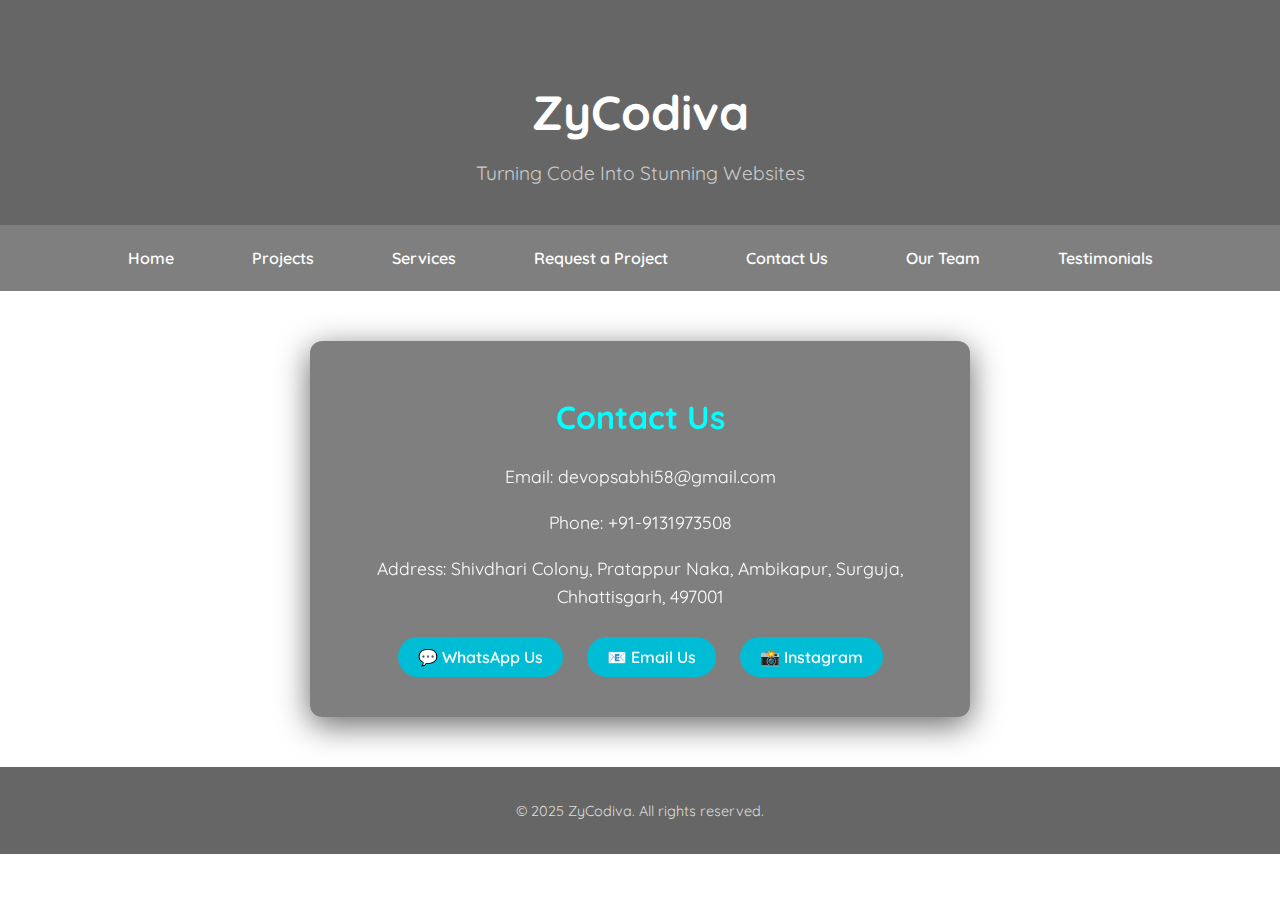
<file: contact.html>
<!DOCTYPE html>
<html lang="en">
<head>
  <meta charset="UTF-8">
  <meta name="viewport" content="width=device-width, initial-scale=1.0">
  <title>ZyCodiva | Contact Us</title>
  <link href="https://fonts.googleapis.com/css2?family=Quicksand:wght@400;600;700&display=swap" rel="stylesheet">
  <link rel="stylesheet" href="style.css">
  <style>
    body {
      margin: 0;
      font-family: 'Quicksand', sans-serif;
      background: url('https://cdn.pixabay.com/photo/2021/03/19/16/31/computer-6106839_1280.jpg') no-repeat center center fixed;
      background-size: cover;
      color: #fff;
    }

    header {
      text-align: center;
      padding: 50px 20px 20px;
      background-color: rgba(0, 0, 0, 0.6);
    }

    header h1 {
      font-size: 3em;
      margin-bottom: 10px;
    }

    header p {
      font-size: 1.2em;
      color: #ccc;
    }

    nav {
      display: flex;
      justify-content: center;
      flex-wrap: wrap;
      background-color: rgba(0, 0, 0, 0.5);
      padding: 15px 0;
    }

    nav a {
      color: #fff;
      margin: 0 15px;
      text-decoration: none;
      font-weight: 600;
      transition: color 0.3s ease;
    }

    nav a:hover {
      color: #00ffff;
    }

    section {
      max-width: 600px;
      margin: 50px auto;
      padding: 30px;
      background: rgba(0, 0, 0, 0.5);
      border-radius: 12px;
      box-shadow: 0 8px 32px rgba(0,0,0,0.6);
      backdrop-filter: blur(10px);
      animation: slideIn 1s ease;
      text-align: center;
    }

    section h2 {
      margin-bottom: 25px;
      font-size: 2em;
      color: #00ffff;
    }

    section p {
      font-size: 1.1em;
      line-height: 1.6em;
    }

    .button {
      display: inline-block;
      margin: 10px;
      padding: 10px 20px;
      color: white;
      background-color: #00bcd4;
      text-decoration: none;
      border-radius: 25px;
      font-weight: 600;
      transition: background-color 0.3s ease;
    }

    .button:hover {
      background-color: #008c9e;
    }

    footer {
      text-align: center;
      padding: 20px;
      font-size: 0.9em;
      color: #ddd;
      background-color: rgba(0, 0, 0, 0.6);
    }

    @keyframes slideIn {
      from {
        opacity: 0;
        transform: translateY(30px);
      }
      to {
        opacity: 1;
        transform: translateY(0);
      }
    }
  </style>
</head>
<body>
  <header>
    <h1>ZyCodiva</h1>
    <p>Turning Code Into Stunning Websites</p>
  </header>

  <nav>
    <a href="index.html">Home</a>
    <a href="projects.html">Projects</a>
    <a href="services.html">Services</a>
    <a href="booking.html">Request a Project</a>
    <a href="contact.html">Contact Us</a>
    <a href="team.html">Our Team</a>
    <a href="testimonials.html">Testimonials</a>
  </nav>

  <section>
    <h2>Contact Us</h2>
    <p>Email: devopsabhi58@gmail.com</p>
    <p>Phone: +91-9131973508</p>
    <p>Address: Shivdhari Colony, Pratappur Naka, Ambikapur, Surguja, Chhattisgarh, 497001</p>

    <!-- WhatsApp Button -->
    <a href="https://wa.me/9" target="_blank" class="button">💬 WhatsApp Us</a>

    <!-- Mail Button -->
    <a href="mailto:devopsabhi58@gmail.com" class="button">📧 Email Us</a>

    <!-- Instagram Button -->
    <a href="https://www.instagram.com/zycodiva?igsh=MWVnNXVnOXl1aTlsOA==" target="_blank" class="button">📸 Instagram</a>
  </section>

  <footer>
    <p>&copy; 2025 ZyCodiva. All rights reserved.</p>
  </footer>
</body>
</html>
</file>
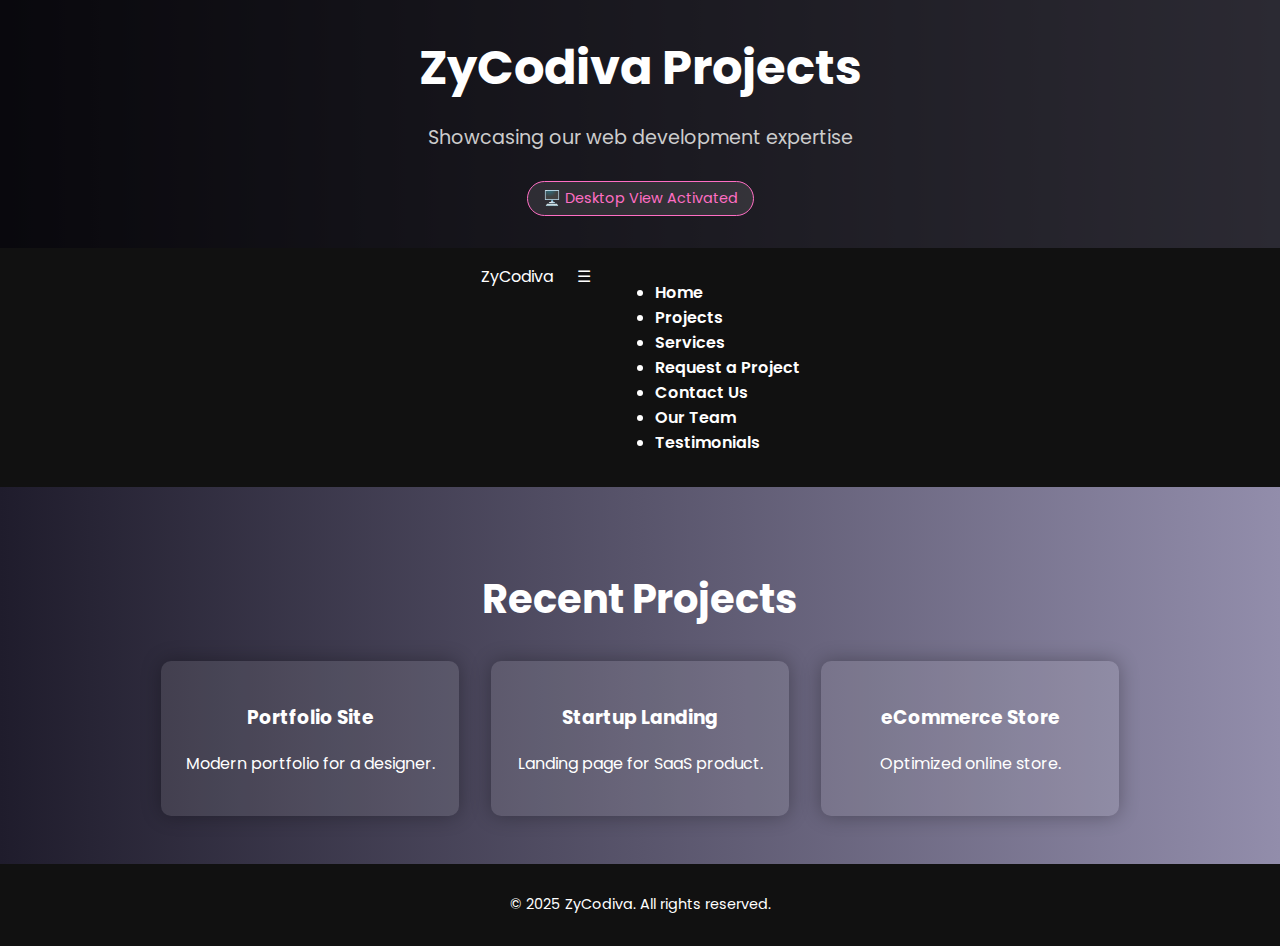
<file: projects.html>
<!DOCTYPE html>
<html lang="en">
<head>
  <meta charset="UTF-8" />
  <meta name="viewport" content="width=device-width, initial-scale=1.0">
  <title>ZyCodiva | Projects</title>
  <link href="https://fonts.googleapis.com/css2?family=Poppins:wght@400;600;700&display=swap" rel="stylesheet">
  <style>
    body {
      margin: 0;
      font-family: 'Poppins', sans-serif;
      background: linear-gradient(to right, #1f1c2c, #928dab);
      color: #fff;
      overflow-x: hidden;
    }

    header {
      background: rgba(0, 0, 0, 0.7);
      text-align: center;
      padding: 2rem 1rem;
    }

    header h1 {
      font-size: 3rem;
      margin: 0;
      animation: slideInDown 1s ease-out;
    }

    header p {
      font-size: 1.2rem;
      color: #ccc;
      animation: fadeIn 2s ease-in;
    }

    .device-message {
      margin-top: 10px;
      background: rgba(255, 255, 255, 0.1);
      padding: 6px 15px;
      border-radius: 20px;
      display: inline-block;
      border: 1px solid #ff6ec4;
      color: #ff6ec4;
      font-size: 0.9rem;
    }

    nav {
      display: flex;
      justify-content: center;
      gap: 1.5rem;
      background-color: #111;
      padding: 1rem;
    }

    nav a {
      color: #fff;
      text-decoration: none;
      font-weight: 600;
      transition: color 0.3s;
    }

    nav a:hover {
      color: #ff6ec4;
    }

    section {
      padding: 3rem 2rem;
      text-align: center;
      animation: fadeInUp 1s ease-in;
    }

    h2 {
      font-size: 2.5rem;
      margin-bottom: 2rem;
    }

    .projects {
      display: flex;
      justify-content: center;
      gap: 2rem;
      flex-wrap: wrap;
    }

    .card {
      background: rgba(255, 255, 255, 0.1);
      padding: 1.5rem;
      border-radius: 10px;
      width: 250px;
      box-shadow: 0 0 20px rgba(0,0,0,0.3);
      transition: transform 0.3s;
    }

    .card:hover {
      transform: scale(1.05);
    }

    footer {
      background-color: #111;
      text-align: center;
      padding: 1rem;
      font-size: 0.9rem;
    }

    @keyframes fadeIn {
      from { opacity: 0; }
      to { opacity: 1; }
    }

    @keyframes fadeInUp {
      from { opacity: 0; transform: translateY(30px); }
      to { opacity: 1; transform: translateY(0); }
    }

    @keyframes slideInDown {
      from { transform: translateY(-100%); }
      to { transform: translateY(0); }
    }
  </style>
</head>

<body>
  <header>
    <h1>ZyCodiva Projects</h1>
    <p>Showcasing our web development expertise</p>
    <div id="deviceMessage" class="device-message">Detecting device...</div>
  </header>
<nav>
  <div class="logo">ZyCodiva</div>
  <div class="menu-toggle" id="menu-toggle">&#9776;</div>
  <ul class="nav-links">
    <li><a href="index.html">Home</a></li>
    <li><a href="projects.html">Projects</a></li>
    <li><a href="services.html">Services</a></li>
    <li><a href="booking.html">Request a Project</a></li>
    <li><a href="contact.html">Contact Us</a></li>
    <li><a href="team.html">Our Team</a></li>
    <li><a href="testimonials.html">Testimonials</a></li>
  </ul>
</nav>


  <section>
    <h2>Recent Projects</h2>
    <div class="projects">
      <div class="card"><h3>Portfolio Site</h3><p>Modern portfolio for a designer.</p></div>
      <div class="card"><h3>Startup Landing</h3><p>Landing page for SaaS product.</p></div>
      <div class="card"><h3>eCommerce Store</h3><p>Optimized online store.</p></div>
    </div>
  </section>

  <footer>
    <p>&copy; 2025 ZyCodiva. All rights reserved.</p>
  </footer>

  <script>
    function detectDevice() {
      const width = window.innerWidth;
      const deviceMessage = document.getElementById('deviceMessage');

      if (width >= 1025) {
        deviceMessage.innerText = "🖥️ Desktop View Activated";
      } else if (width >= 768 && width <= 1024) {
        deviceMessage.innerText = "📱 Tablet View Activated";
      } else {
        deviceMessage.innerText = "📱 Mobile View Activated";
      }
    }

    detectDevice();
    window.onresize = detectDevice;
  </script>
  <script>
  const menuToggle = document.getElementById('menu-toggle');
  const navLinks = document.querySelector('.nav-links');

  menuToggle.addEventListener('click', () => {
    navLinks.classList.toggle('active');
    // Toggle icon to "X"
    if (navLinks.classList.contains('active')) {
      menuToggle.innerHTML = '&times;';
    } else {
      menuToggle.innerHTML = '&#9776;';
    }
  });
</script>

</body>
</html>
</file>
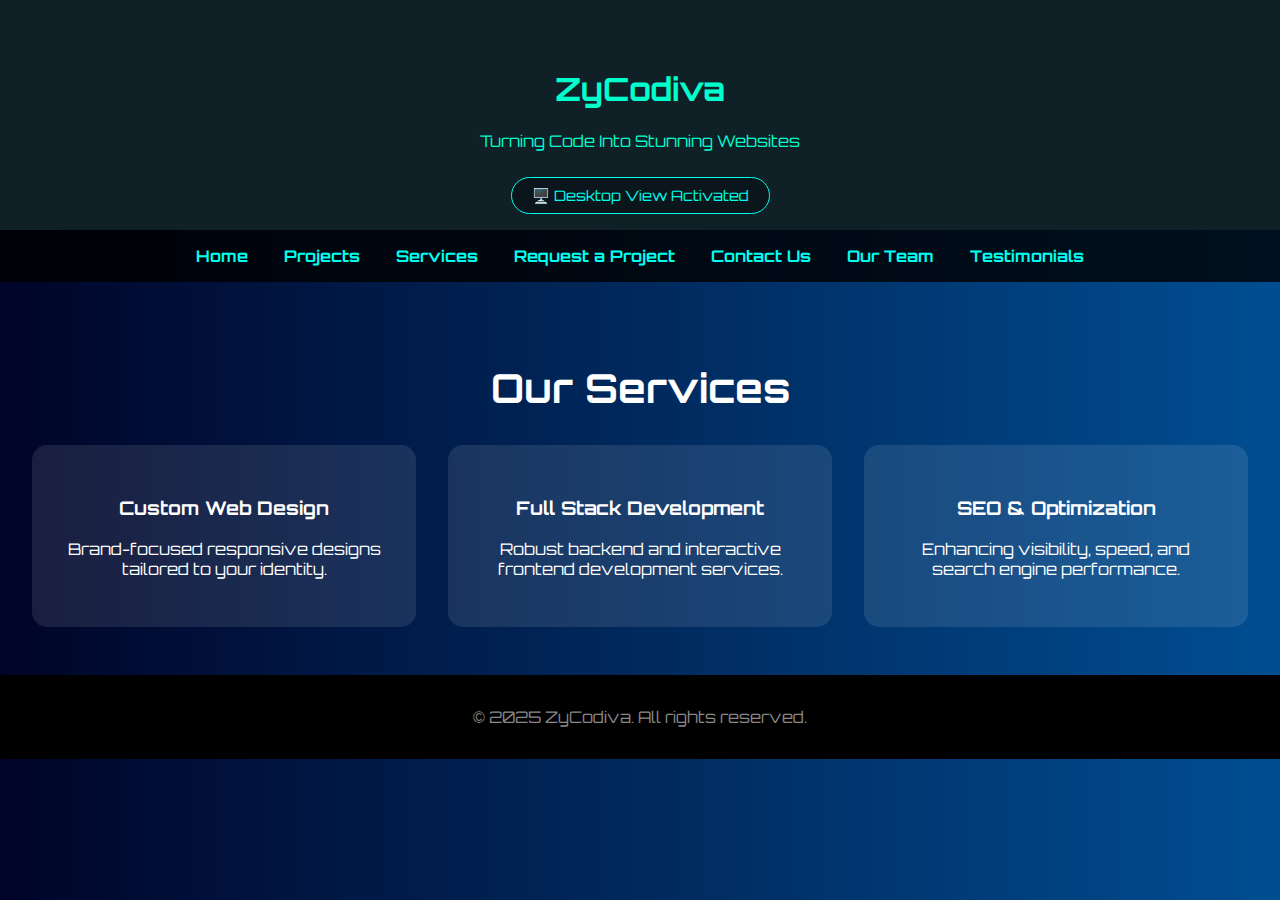
<file: services.html>
<!DOCTYPE html>
<html lang="en">
<head>
  <meta charset="UTF-8" />
  <meta name="viewport" content="width=device-width, initial-scale=1.0">
  <title>ZyCodiva | Services</title>
  <link href="https://fonts.googleapis.com/css2?family=Orbitron:wght@400;700&display=swap" rel="stylesheet">

  <style>
    body {
      margin: 0;
      font-family: 'Orbitron', sans-serif;
      color: #ffffff;
      background: linear-gradient(to right, #000428, #004e92);
      background-attachment: fixed;
    }

    .page-wrapper {
      animation: fadeSlideIn 1.5s ease-in-out;
    }

    @keyframes fadeSlideIn {
      from {
        opacity: 0;
        transform: translateY(30px);
      }
      to {
        opacity: 1;
        transform: translateY(0);
      }
    }

    header {
      text-align: center;
      padding: 3rem 1rem 1rem;
      background-image: url('https://www.transparenttextures.com/patterns/cubes.png');
      background-color: #0f2027;
      color: #00ffcc;
    }

    .device-message {
      text-align: center;
      margin-top: 10px;
      padding: 8px 20px;
      border-radius: 20px;
      background-color: rgba(0, 0, 0, 0.3);
      color: #00ffee;
      border: 1px solid #00ffee;
      display: inline-block;
      font-size: 0.9em;
    }

    nav {
      text-align: center;
      background: rgba(0, 0, 0, 0.8);
      padding: 1rem;
    }

    nav a {
      margin: 0 1rem;
      color: #00ffee;
      text-decoration: none;
      font-weight: bold;
      transition: color 0.3s ease;
    }

    nav a:hover {
      color: #fff;
    }

    section {
      padding: 3rem 2rem;
      text-align: center;
    }

    h2 {
      font-size: 2.5rem;
      color: #ffffff;
      margin-bottom: 2rem;
    }

    .services {
      display: grid;
      grid-template-columns: repeat(auto-fit, minmax(250px, 1fr));
      gap: 2rem;
    }

    .card {
      background: rgba(255, 255, 255, 0.1);
      padding: 2rem;
      border-radius: 15px;
      transition: transform 0.3s ease, background 0.3s ease;
    }

    .card:hover {
      transform: translateY(-10px);
      background: rgba(0, 255, 255, 0.2);
    }

    footer {
      text-align: center;
      padding: 1rem;
      background: #000000;
      color: #888;
    }
  </style>
</head>
<body>
  <div class="page-wrapper">
    <header>
      <h1>ZyCodiva</h1>
      <p>Turning Code Into Stunning Websites</p>
      <div id="deviceMessage" class="device-message">Detecting device...</div>
    </header>

    <nav>
      <a href="index.html">Home</a>
      <a href="projects.html">Projects</a>
      <a href="services.html">Services</a>
      <a href="booking.html">Request a Project</a>
      <a href="contact.html">Contact Us</a>
      <a href="team.html">Our Team</a>
      <a href="testimonials.html">Testimonials</a>
    </nav>

    <section>
      <h2>Our Services</h2>
      <div class="services">
        <div class="card">
          <h3>Custom Web Design</h3>
          <p>Brand-focused responsive designs tailored to your identity.</p>
        </div>
        <div class="card">
          <h3>Full Stack Development</h3>
          <p>Robust backend and interactive frontend development services.</p>
        </div>
        <div class="card">
          <h3>SEO & Optimization</h3>
          <p>Enhancing visibility, speed, and search engine performance.</p>
        </div>
      </div>
    </section>

    <footer>
      <p>&copy; 2025 ZyCodiva. All rights reserved.</p>
    </footer>
  </div>

  <script>
    function detectDevice() {
      const width = window.innerWidth;
      const deviceMessage = document.getElementById('deviceMessage');

      if (width >= 1025) {
        deviceMessage.innerText = "🖥️ Desktop View Activated";
      } else if (width >= 768 && width <= 1024) {
        deviceMessage.innerText = "📱 Tablet View Activated";
      } else {
        deviceMessage.innerText = "📱 Mobile View Activated";
      }
    }

    detectDevice();
    window.onresize = detectDevice;
  </script>
</body>
</html>
</file>
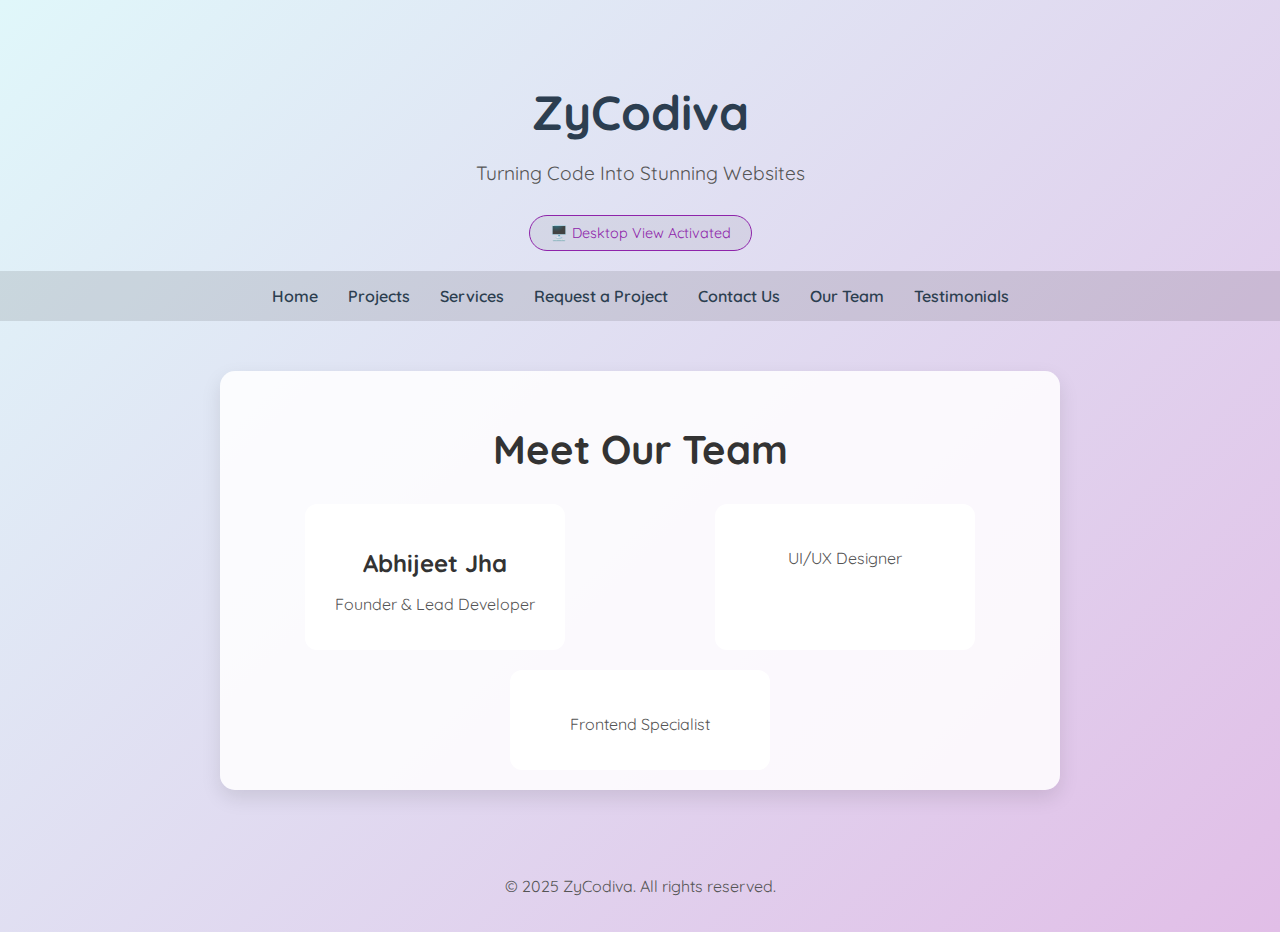
<file: team.html>
<!DOCTYPE html>
<html lang="en">
<head>
  <meta charset="UTF-8" />
  <meta name="viewport" content="width=device-width, initial-scale=1.0">
  <title>ZyCodiva | Our Team</title>
  <link href="https://fonts.googleapis.com/css2?family=Quicksand:wght@400;600;700&display=swap" rel="stylesheet">

  <style>
    body {
      margin: 0;
      font-family: 'Quicksand', sans-serif;
      background-image: url('https://www.transparenttextures.com/patterns/cubes.png'), linear-gradient(135deg, #e0f7fa, #e1bee7);
      background-repeat: repeat;
      background-size: auto, cover;
      color: #333;
      animation: fadeInBody 1s ease-in;
    }

    @keyframes fadeInBody {
      from { opacity: 0; }
      to { opacity: 1; }
    }

    header {
      text-align: center;
      padding: 50px 20px 20px;
    }

    header h1 {
      font-size: 3em;
      color: #2c3e50;
      margin-bottom: 10px;
    }

    header p {
      font-size: 1.2em;
      color: #555;
    }

    .device-message {
      text-align: center;
      margin-top: 10px;
      padding: 8px 20px;
      border-radius: 20px;
      background-color: rgba(0, 0, 0, 0.05);
      color: #8e24aa;
      border: 1px solid #8e24aa;
      display: inline-block;
      font-size: 0.9em;
    }

    nav {
      display: flex;
      justify-content: center;
      flex-wrap: wrap;
      background-color: rgba(0, 0, 0, 0.1);
      padding: 15px 0;
    }

    nav a {
      color: #2c3e50;
      margin: 0 15px;
      text-decoration: none;
      font-weight: 600;
      transition: color 0.3s;
    }

    nav a:hover {
      color: #8e24aa;
    }

    section {
      max-width: 800px;
      margin: 50px auto;
      padding: 20px;
      background: rgba(255, 255, 255, 0.85);
      border-radius: 15px;
      box-shadow: 0 8px 20px rgba(0, 0, 0, 0.1);
      animation: fadeInSection 1s ease-in-out;
    }

    @keyframes fadeInSection {
      from { opacity: 0; transform: translateY(30px); }
      to { opacity: 1; transform: translateY(0); }
    }

    section h2 {
      text-align: center;
      font-size: 2.5em;
      margin-bottom: 30px;
    }

    .projects {
      display: flex;
      justify-content: space-around;
      flex-wrap: wrap;
      gap: 20px;
    }

    .card {
      background: #fff;
      border-radius: 12px;
      padding: 20px;
      width: 220px;
      text-align: center;
      transition: transform 0.3s, box-shadow 0.3s;
      cursor: pointer;
    }

    .card:hover {
      transform: translateY(-8px);
      box-shadow: 0 12px 24px rgba(0, 0, 0, 0.2);
    }

    .card h3 {
      font-size: 1.5em;
      margin-bottom: 10px;
      transition: color 0.3s, letter-spacing 0.3s;
    }

    .card:hover h3 {
      color: #8e24aa;
      letter-spacing: 1px;
    }

    .card p {
      font-size: 1em;
      color: #555;
    }

    footer {
      text-align: center;
      padding: 20px;
      color: #555;
    }
  </style>
</head>

<body>
  <header>
    <h1>ZyCodiva</h1>
    <p>Turning Code Into Stunning Websites</p>
    <div id="deviceMessage" class="device-message">Detecting device...</div>
  </header>

  <nav>
    <a href="index.html">Home</a>
    <a href="projects.html">Projects</a>
    <a href="services.html">Services</a>
    <a href="booking.html">Request a Project</a>
    <a href="contact.html">Contact Us</a>
    <a href="team.html">Our Team</a>
    <a href="testimonials.html">Testimonials</a>
  </nav>

  <section>
    <h2>Meet Our Team</h2>
    <div class="projects">
      <div class="card">
        <h3>Abhijeet Jha</h3>
        <p>Founder & Lead Developer</p>
      </div>
      <div class="card">
        <h3></h3>
        <p>UI/UX Designer</p>
      </div>
      <div class="card">
        <h3></h3>
        <p>Frontend Specialist</p>
      </div>
    </div>
  </section>

  <footer>
    <p>&copy; 2025 ZyCodiva. All rights reserved.</p>
  </footer>

  <script>
    function detectDevice() {
      const width = window.innerWidth;
      const deviceMessage = document.getElementById('deviceMessage');

      if (width >= 1025) {
        deviceMessage.innerText = "🖥️ Desktop View Activated";
      } else if (width >= 768 && width <= 1024) {
        deviceMessage.innerText = "📱 Tablet View Activated";
      } else {
        deviceMessage.innerText = "📱 Mobile View Activated";
      }
    }

    // Detect on load and on resize
    detectDevice();
    window.onresize = detectDevice;
  </script>
</body>
</html>
</file>
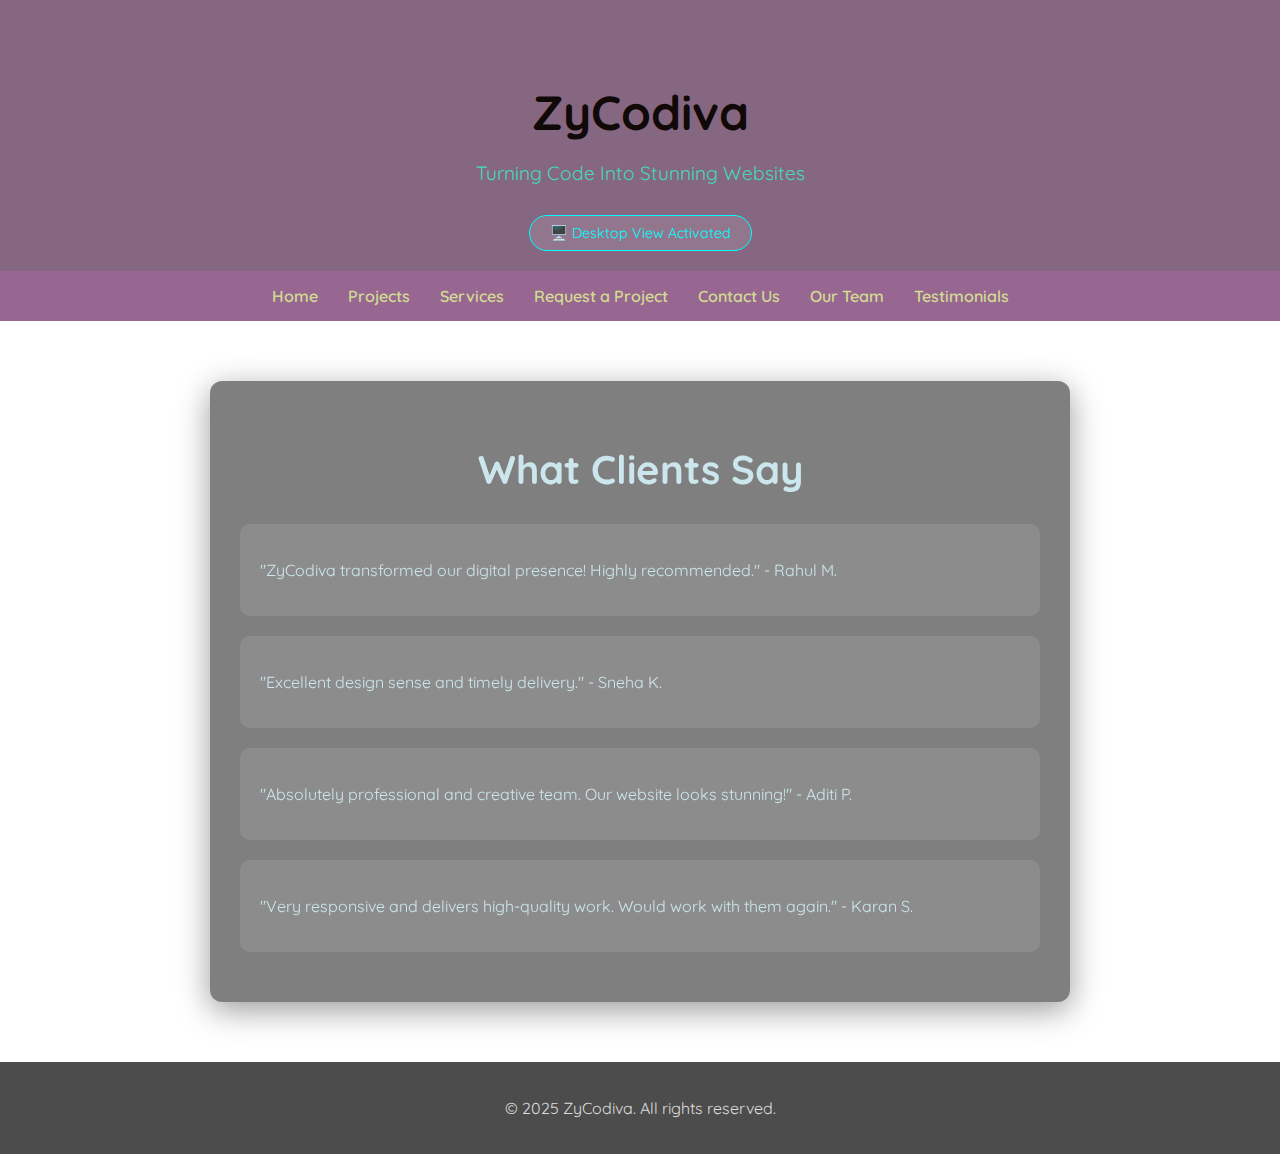
<file: testimonials.html>
<!DOCTYPE html>
<html lang="en">
<head>
  <meta charset="UTF-8" />
  <meta name="viewport" content="width=device-width, initial-scale=1.0">
  <title>ZyCodiva | Testimonials</title>
  <link href="https://fonts.googleapis.com/css2?family=Quicksand:wght@400;600;700&display=swap" rel="stylesheet">

  <style>
    body {
      margin: 0;
      font-family: 'Quicksand', sans-serif;
      color: #cbe6ec;
      background-image: url('https://images.unsplash.com/photo-1581091870622-1b61d139ef9b?ixlib=rb-4.0.3&auto=format&fit=crop&w=1950&q=80');
      background-size: cover;
      background-position: center;
      background-attachment: fixed;
    }

    header {
      text-align: center;
      padding: 50px 20px 20px;
      background-color: rgba(52, 1, 47, 0.6);
    }

    header h1 {
      font-size: 3em;
      color: #110808;
      margin-bottom: 10px;
    }

    header p {
      font-size: 1.2em;
      color: #46d9b4;
    }

    .device-message {
      text-align: center;
      margin-top: 10px;
      padding: 8px 20px;
      border-radius: 20px;
      background-color: rgba(255, 255, 255, 0.1);
      color: #00ffff;
      border: 1px solid #00ffff;
      display: inline-block;
      font-size: 0.9em;
    }

    nav {
      display: flex;
      justify-content: center;
      flex-wrap: wrap;
      background-color: rgba(107, 38, 99, 0.7);
      padding: 15px 0;
    }

    nav a {
      color: #d3db93;
      margin: 0 15px;
      text-decoration: none;
      font-weight: 600;
      transition: color 0.3s;
    }

    nav a:hover {
      color: #00ffff;
    }

    section {
      max-width: 800px;
      margin: 60px auto;
      padding: 30px;
      background-color: rgba(0, 0, 0, 0.5);
      border-radius: 12px;
      box-shadow: 0 8px 32px rgba(0,0,0,0.4);
      backdrop-filter: blur(8px);
      animation: fadeIn 1s ease-in-out;
    }

    h2 {
      text-align: center;
      font-size: 2.5em;
      margin-bottom: 30px;
    }

    .card {
      background-color: rgba(255,255,255,0.1);
      padding: 20px;
      margin-bottom: 20px;
      border-radius: 10px;
      transition: transform 0.3s ease, background-color 0.3s ease;
    }

    .card:hover {
      transform: translateY(-5px);
      background-color: rgba(255,255,255,0.2);
    }

    footer {
      text-align: center;
      padding: 20px;
      color: #ddd;
      background-color: rgba(0, 0, 0, 0.7);
    }

    @keyframes fadeIn {
      from { opacity: 0; transform: translateY(20px); }
      to { opacity: 1; transform: translateY(0); }
    }
  </style>
</head>

<body>
  <header>
    <h1>ZyCodiva</h1>
    <p>Turning Code Into Stunning Websites</p>
    <div id="deviceMessage" class="device-message">Detecting device...</div>
  </header>

  <nav>
    <a href="index.html">Home</a>
    <a href="projects.html">Projects</a>
    <a href="services.html">Services</a>
    <a href="booking.html">Request a Project</a>
    <a href="contact.html">Contact Us</a>
    <a href="team.html">Our Team</a>
    <a href="testimonials.html">Testimonials</a>
  </nav>

  <section>
    <h2>What Clients Say</h2>
    <div class="card"><p>"ZyCodiva transformed our digital presence! Highly recommended." - Rahul M.</p></div>
    <div class="card"><p>"Excellent design sense and timely delivery." - Sneha K.</p></div>
    <div class="card"><p>"Absolutely professional and creative team. Our website looks stunning!" - Aditi P.</p></div>
    <div class="card"><p>"Very responsive and delivers high-quality work. Would work with them again." - Karan S.</p></div>
  </section>

  <footer>
    <p>&copy; 2025 ZyCodiva. All rights reserved.</p>
  </footer>

  <script>
    function detectDevice() {
      const width = window.innerWidth;
      const deviceMessage = document.getElementById('deviceMessage');

      if (width >= 1025) {
        deviceMessage.innerText = "🖥️ Desktop View Activated";
      } else if (width >= 768 && width <= 1024) {
        deviceMessage.innerText = "📱 Tablet View Activated";
      } else {
        deviceMessage.innerText = "📱 Mobile View Activated";
      }
    }

    // Run on load and on window resize
    detectDevice();
    window.onresize = detectDevice;
  </script>
</body>
</html>
</file>
<file: style.css>
/* =========================
   Global Styles
========================= */
body {
  margin: 0;
  font-family: 'Quicksand', sans-serif;
  background: linear-gradient(to right, #1f1c2c, #928dab);
  color: white;
  overflow-x: hidden;
}

/* =========================
   Header & Navigation
========================= */
header {
  background: #004d66;
  color: white;
  padding: 20px 0;
  text-align: center;
}

nav {
  display: flex;
  justify-content: center;
  background: #00394d;
  padding: 10px;
}

nav a {
  color: white;
  margin: 0 15px;
  text-decoration: none;
  font-weight: 600;
  transition: color 0.3s ease;
}

nav a:hover {
  color: #00fff2;
  text-decoration: underline;
}

/* =========================
   Sections & Cards
========================= */
section {
  padding: 40px 20px;
  max-width: 1000px;
  margin: auto;
}

.projects, .services {
  display: grid;
  grid-template-columns: repeat(auto-fit, minmax(250px, 1fr));
  gap: 20px;
}

.card {
  background: white;
  padding: 20px;
  color: #333;
  box-shadow: 0 2px 10px rgba(0,0,0,0.1);
  border-radius: 10px;
  transition: transform 0.3s;
}

.card:hover {
  transform: translateY(-5px);
}

/* =========================
   Forms & Buttons
========================= */
form input, form textarea {
  width: 100%;
  padding: 10px;
  margin: 10px 0;
  border-radius: 5px;
  border: 1px solid #ccc;
}

form button {
  background: #004d66;
  color: white;
  padding: 10px 20px;
  border: none;
  border-radius: 5px;
  cursor: pointer;
  transition: background 0.3s;
}

form button:hover {
  background: #006080;
}

.button {
  display: inline-block;
  margin: 10px;
  padding: 10px 20px;
  font-size: 16px;
  text-decoration: none;
  color: white;
  background-color: #051f1f;
  border-radius: 6px;
  transition: background 0.3s;
}

.button:hover {
  background-color: #3c0507;
}

/* =========================
   Footer
========================= */
footer {
  text-align: center;
  background: #00394d;
  color: white;
  padding: 20px 0;
}

/* =========================
   Matrix Canvas Background
========================= */
#codeBackground {
  position: fixed;
  top: 0;
  left: 0;
  width: 100vw;
  height: 100vh;
  z-index: -1;
  background: #0f172a;
}

/* =========================
   Popup Styling
========================= */
.popup {
  display: none;
  position: fixed;
  top: 0;
  left: 0;
  width: 100%;
  height: 100%;
  background-color: rgba(0,0,0,0.6);
  z-index: 9999;
  align-items: center;
  justify-content: center;
}

.popup-content {
  background: #ffffff;
  color: #333;
  padding: 30px 40px;
  border-radius: 10px;
  text-align: center;
  animation: slideDownFade 0.5s ease forwards;
}

@keyframes slideDownFade {
  from {
    transform: translateY(-50px);
    opacity: 0;
  }
  to {
    transform: translateY(0px);
    opacity: 1;
  }
}

/* =========================
   Chatbot Floating Button (Left)
========================= */
#chatbot-button {
  position: fixed;
  bottom: 20px;
  left: 20px;
  width: 80px;
  height: 80px;
  background-color: transparent;
  cursor: pointer;
  z-index: 999;
  transition: transform 0.3s ease, box-shadow 0.3s ease;
}

#chatbot-button:hover {
  transform: scale(1.1);
  box-shadow: 0 8px 20px rgba(0, 255, 242, 0.6);
}

/* =========================
   Chat Window
========================= */
#chat-window {
  display: none;
  position: fixed;
  bottom: 130px;
  left: 20px;
  width: 320px;
  background: rgba(20, 20, 20, 0.95);
  border: 2px solid #00fff2;
  border-radius: 12px;
  z-index: 999;
  box-shadow: 0 0 15px #00fff2;
  overflow: hidden;
  animation: fadeIn 0.5s;
}

/* =========================
   Chat Header
========================= */
.chat-header {
  background-color: #00fff2;
  color: #000;
  padding: 10px;
  font-weight: bold;
  display: flex;
  justify-content: space-between;
  align-items: center;
}

/* =========================
   Chat Avatar (Inside Window, Left Aligned)
========================= */
.chat-avatar {
  display: flex;
  justify-content: flex-start;
  padding: 10px;
}

/* =========================
   Chat Body and Messages
========================= */
.chat-body {
  max-height: 250px;
  padding: 10px;
  overflow-y: auto;
  color: white;
}

.chat-input {
  display: flex;
  border-top: 1px solid #00fff2;
}

.chat-input input {
  flex: 1;
  padding: 10px;
  border: none;
  outline: none;
  background: #222;
  color: white;
}

.chat-input button {
  background: #00fff2;
  border: none;
  padding: 10px 16px;
  cursor: pointer;
  color: #000;
  font-weight: bold;
}

.user-message, .bot-message {
  background: #333;
  padding: 8px 12px;
  border-radius: 12px;
  margin-bottom: 8px;
  max-width: 85%;
}

.user-message {
  background-color: #00fff2;
  color: #000;
  align-self: flex-end;
  margin-left: auto;
}

.bot-message {
  background-color: #444;
  color: #fff;
  align-self: flex-start;
  margin-right: auto;
}

/* =========================
   Animations
========================= */
@keyframes fadeIn {
  from {
    transform: scale(0.9);
    opacity: 0;
  }
  to {
    transform: scale(1);
    opacity: 1;
  }
}
nav {
  display: flex;
  justify-content: center;
  gap: 1rem;
  background-color: #111;
  padding: 1rem;
  flex-wrap: wrap;
}

nav a {
  color: #fff;
  text-decoration: none;
  font-weight: 600;
  padding: 8px 16px;
  border-radius: 5px;
  transition: background 0.3s, color 0.3s;
}

nav a:hover {
  background-color: #333;
  color: #ff6ec4;
}

/* ⭐ Responsive Changes for Mobile */
@media (max-width: 768px) {
  nav {
    flex-direction: column;
    align-items: center;
    gap: 0.8rem;
  }

  nav a {
    width: 90%;
    text-align: center;
    background-color: rgba(255, 255, 255, 0.05);
    border: 1px solid rgba(255, 255, 255, 0.1);
  }

  nav a:hover {
    background-color: rgba(255, 255, 255, 0.15);
    color: #00ffe0;
  }
}
/* Navbar Base */
nav {
  background-color: #111;
  padding: 1rem 2rem;
  display: flex;
  justify-content: space-between;
  align-items: center;
  flex-wrap: wrap;
}

nav .logo {
  color: #00ffee;
  font-size: 1.8rem;
  font-weight: 700;
}

nav .nav-links {
  list-style: none;
  display: flex;
  gap: 1.5rem;
}

nav .nav-links li a {
  color: #fff;
  text-decoration: none;
  font-weight: 600;
  transition: color 0.3s;
}

nav .nav-links li a:hover {
  color: #ff6ec4;
}

/* Hamburger Icon */
nav .menu-toggle {
  display: none;
  font-size: 2rem;
  color: #fff;
  cursor: pointer;
}

/* ------------------
    Responsive Menu
------------------- */
@media (max-width: 768px) {
  nav .menu-toggle {
    display: block;
  }

  nav .nav-links {
    flex-direction: column;
    width: 100%;
    background-color: #111;
    display: none;
    margin-top: 1rem;
    border-top: 1px solid #333;
  }

  nav .nav-links li {
    text-align: center;
    padding: 10px 0;
    border-bottom: 1px solid #333;
  }

  nav .nav-links.active {
    display: flex;
  }
}
.zycotext {
  position: absolute;
  font-size: 4.5rem;
  font-weight: bold;
  color: white;
  opacity: 0;
  animation: animateZycodiva 8s ease-in-out forwards;
  pointer-events: none;
  filter: drop-shadow(0 0 10px #00fff2);
}

@keyframes animateZycodiva {
  0% {
    opacity: 0;
    transform: scale(0.5) translateY(50px);
  }
  15% {
    opacity: 1;
    transform: scale(1) translateY(0);
  }
  85% {
    opacity: 1;
    transform: scale(1) translateY(0);
  }
  100% {
    opacity: 0;
    transform: scale(0.5) translateY(-50px);
  }
}
@keyframes animateZycodiva {
  0%   { opacity: 0; transform: scale(0.5) translateY(30px); }
  15%  { opacity: 1; transform: scale(1) translateY(0); }
  85%  { opacity: 1; transform: scale(1) translateY(0); }
  100% { opacity: 0; transform: scale(0.5) translateY(-30px); }
}
</file>
